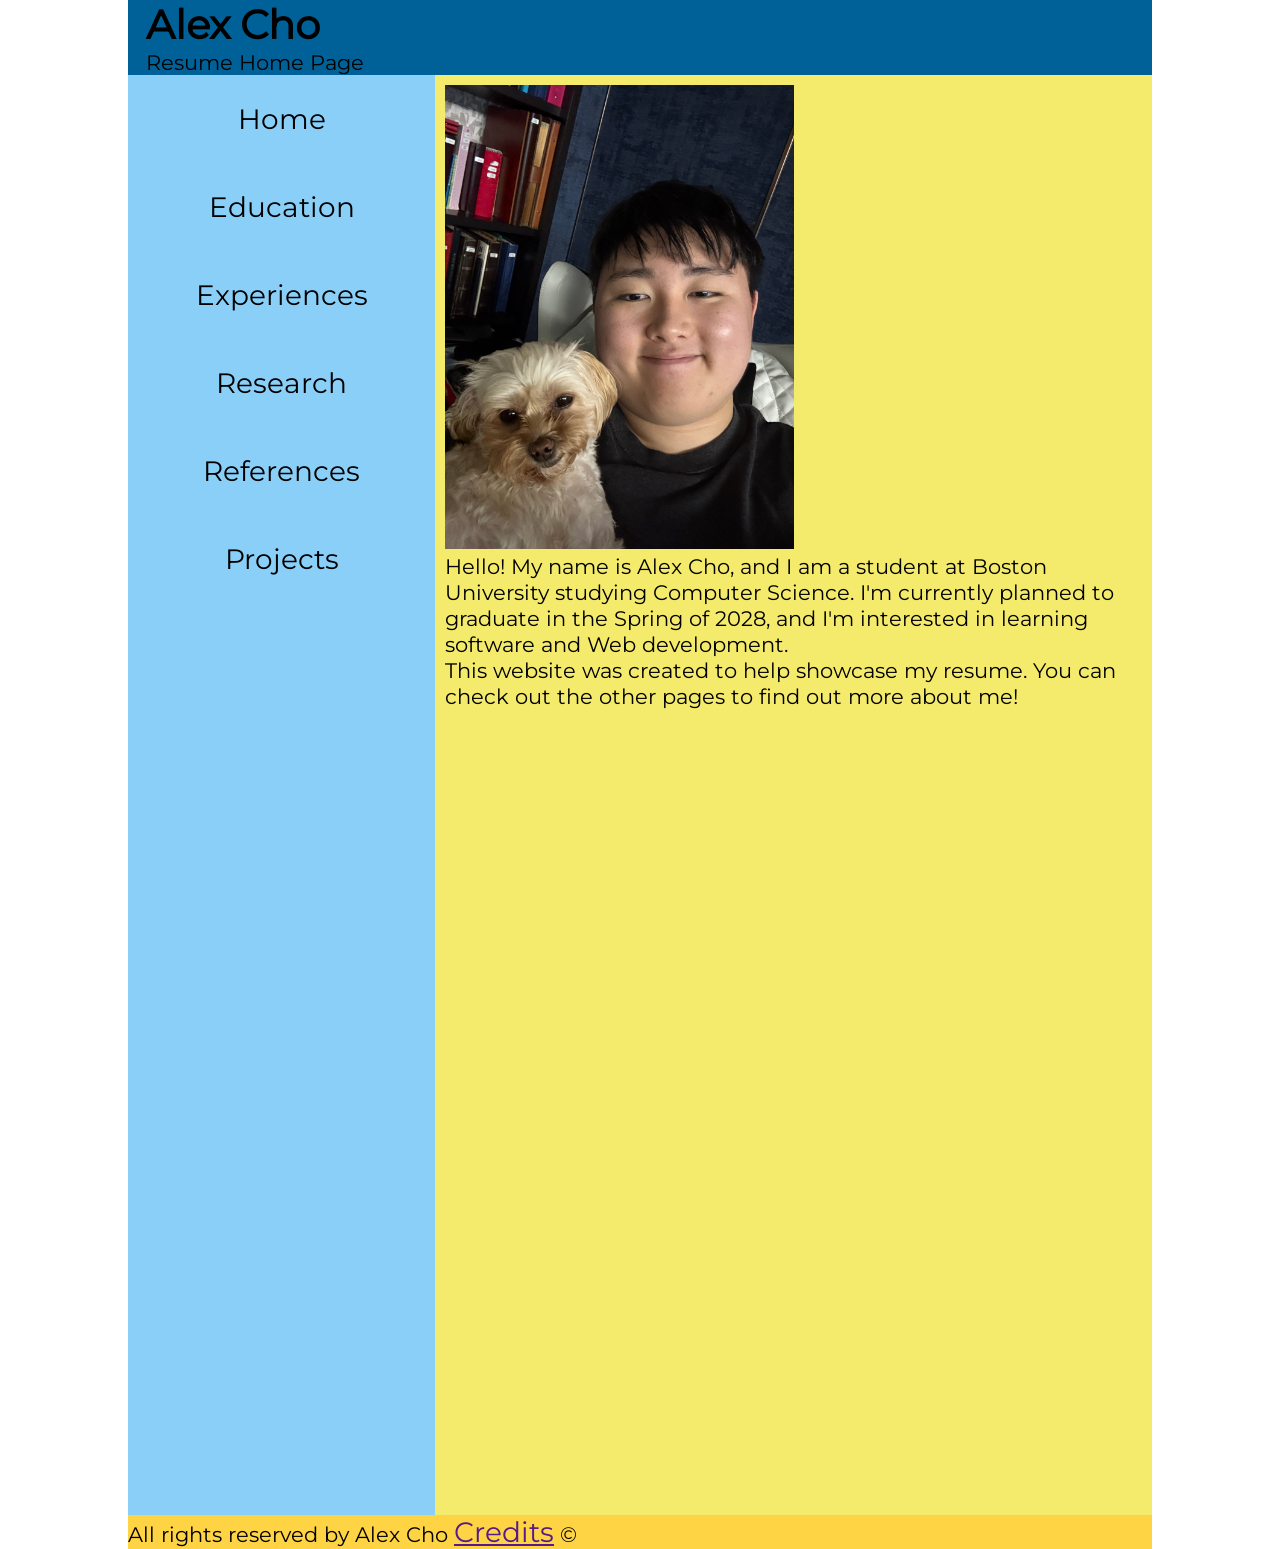
<file: index.html>
<!DOCTYPE html>
<html lang="en">
    <head>
        <meta charset="UTF-8">
        <link rel="stylesheet" type="text/css" href="css/styles.css">
        <Title>Homepage | Alex Cho's Resume</Title>
    </head>
    <body>
        <div id="page-wrapper">
            <header>
                <h1>Alex Cho</h1>
                <p>Resume Home Page</p>
            </header>
            <div id="wrap">
                <nav>
                    <ul>
                        <li><a href="index.html">Home</a></li>
                        <li><a href="education.html">Education</a></li>
                        <li><a href="experiences.html">Experiences</a></li>
                        <li><a href="research.html">Research</a></li>
                        <li><a href="references.html">References</a></li>
                        <li><a href="projects.html">Projects</a></li>
                    </ul>
                </nav>
                <main>
                    <img src="src/alex_cho_photo.jpeg" alt="Alex Cho">
                    <p>
                        Hello! My name is Alex Cho, and I am a student at Boston University studying Computer Science.
                        I'm currently planned to graduate in the Spring of 2028, and I'm interested in learning software and Web
                        development.
                        <br>
                        This website was created to help showcase my resume. You can check out the other pages to find out more about me!

                    </p>
                </main>
            </div>
            <footer>
                <p>All rights reserved by Alex Cho <a href="">Credits</a> &#169;</p>
            </footer>
        </div>
    </body>
</html>
</file>
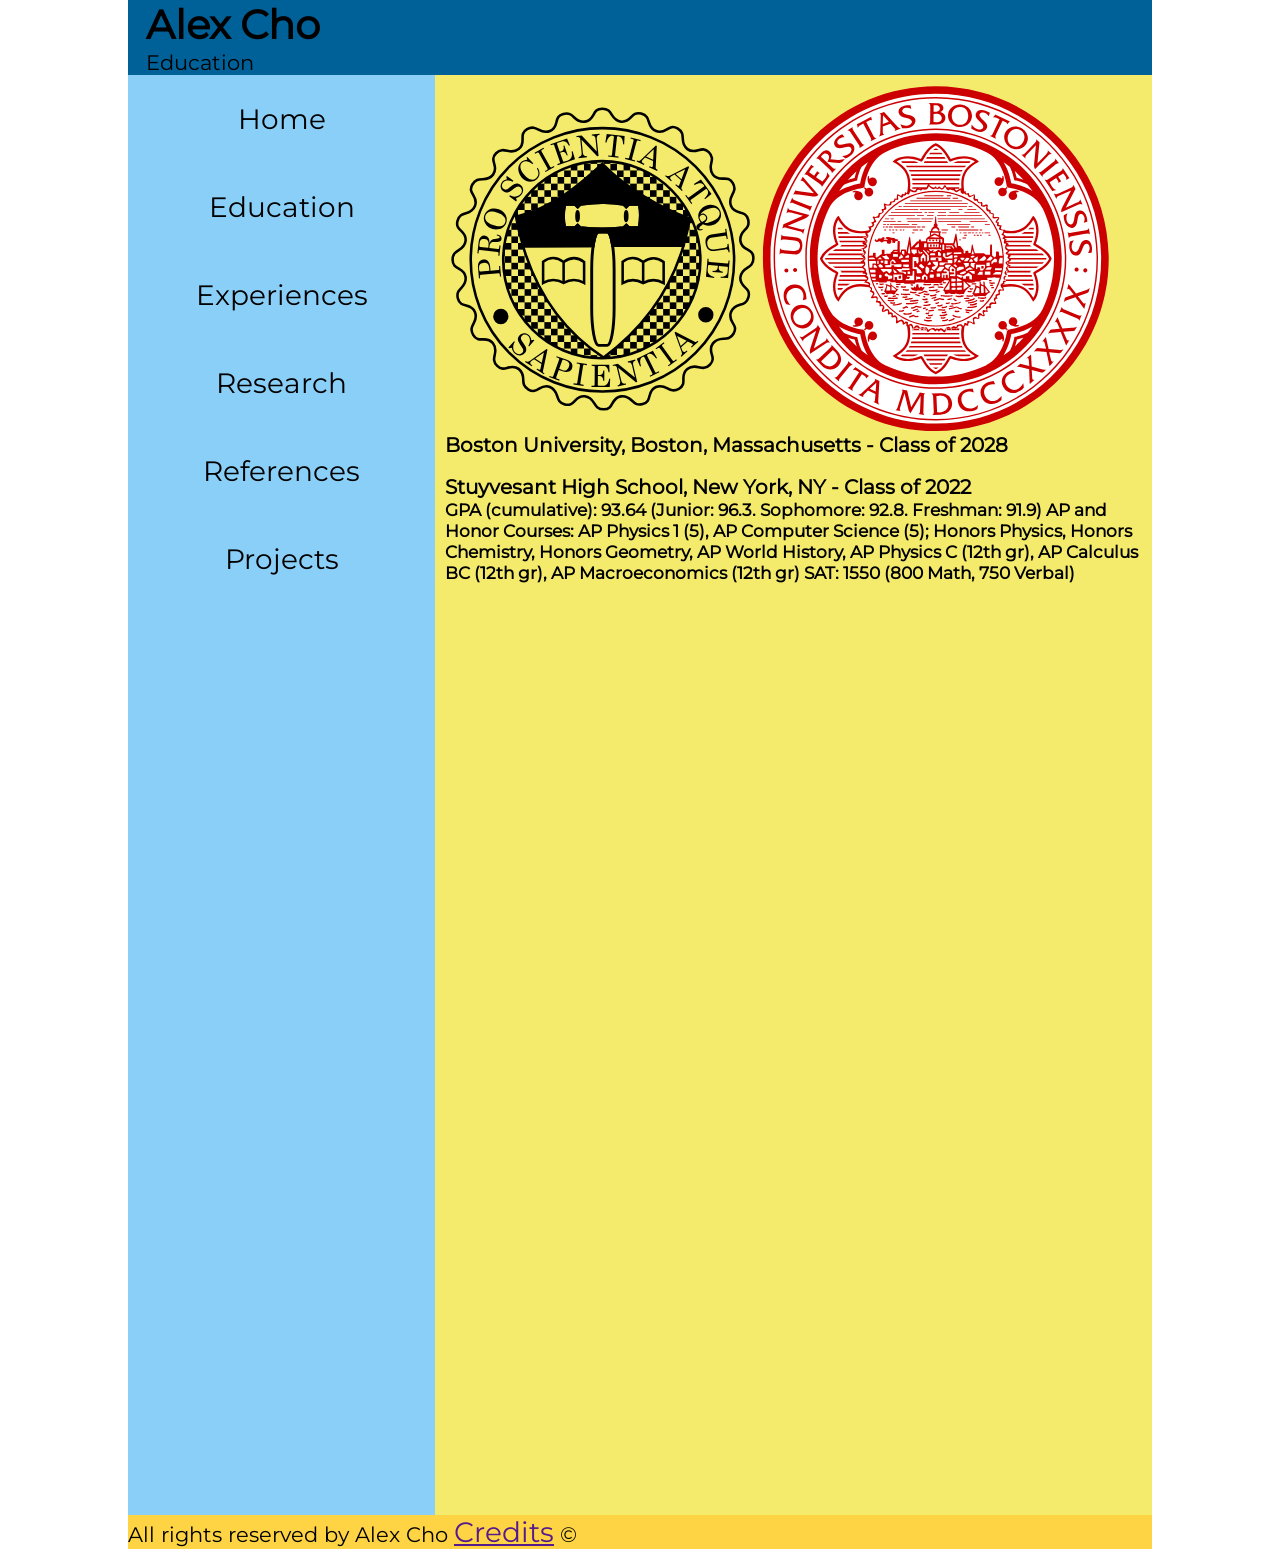
<file: education.html>
<!DOCTYPE html>
<html lang="en">
    <head>
        <meta charset="UTF-8">
        <link rel="stylesheet" type="text/css" href="css/styles.css">
        <Title>Education | Alex Cho's Resume</Title>
    </head>
    <body>
        <div id="page-wrapper">
            <header>
                    <h1>Alex Cho</h1>
                    <p>Education</p>
            </header>
            <div id="wrap">
                <nav>
                    <ul>
                        <li><a href="index.html">Home</a></li>
                        <li><a href="education.html">Education</a></li>
                        <li><a href="experiences.html">Experiences</a></li>
                        <li><a href="research.html">Research</a></li>
                        <li><a href="references.html">References</a></li>
                        <li><a href="projects.html">Projects</a></li>
                    </ul>
                </nav>
                <main>
                    <div id="img-wrapper">
                        <img src="src/stuyvesant.svg" alt="Stuyvesant High School Logo">
                        <img src="src/Boston_University_seal.svg" alt="Boston University Logo">
                    </div>
                    <h4>Boston University, Boston, Massachusetts - Class of 2028</h4>
                    <br>
                    <h4>Stuyvesant High School, New York, NY - Class of 2022</h4>
                    <h5>GPA (cumulative): 93.64 (Junior: 96.3. Sophomore: 92.8. Freshman: 91.9)
                        AP and Honor Courses: AP Physics 1 (5), AP Computer Science (5); Honors Physics, Honors Chemistry, Honors Geometry, AP World History, AP Physics C (12th gr), AP Calculus BC (12th gr), AP Macroeconomics (12th gr)
                        SAT: 1550  (800 Math, 750 Verbal)</h5>
                </main>
            </div>
            <footer>
                <p>All rights reserved by Alex Cho <a href="">Credits</a> &#169;</p>
            </footer>
        </div>
    </body>
</html>
</file>
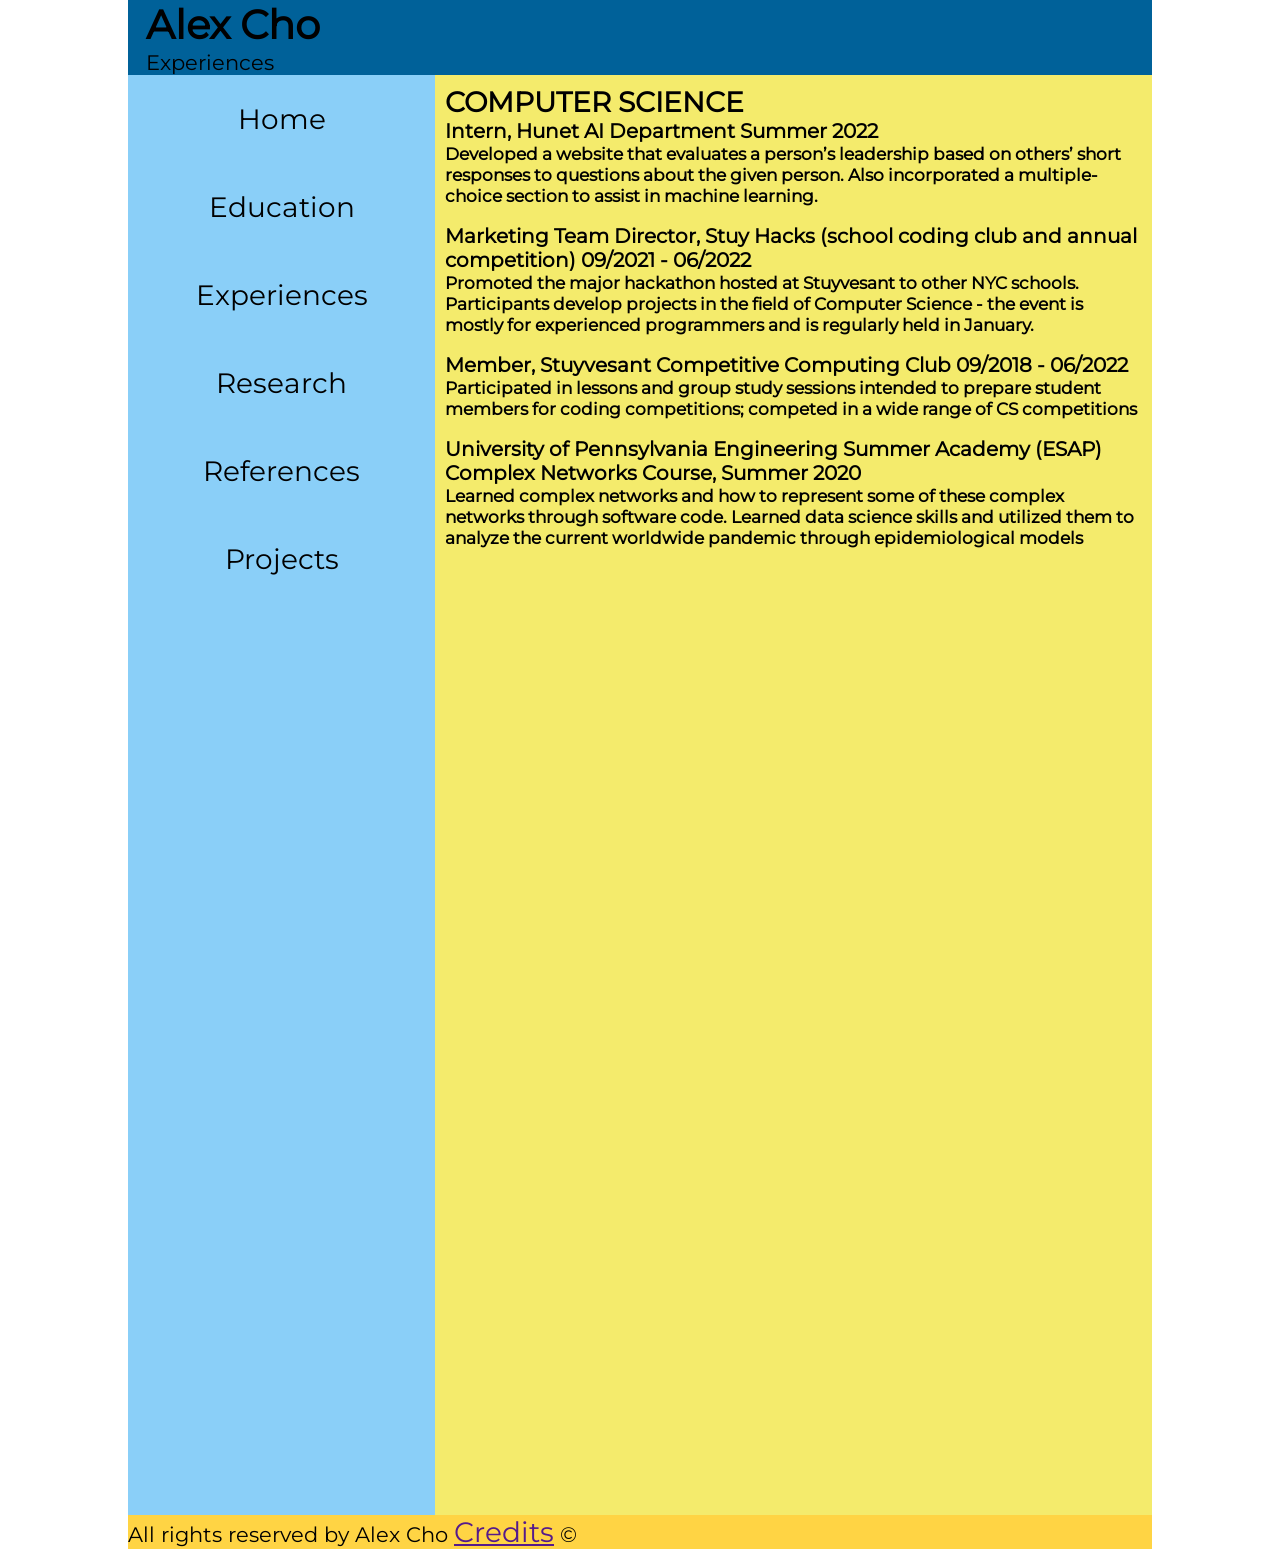
<file: experiences.html>
<!DOCTYPE html>
<html lang="en">
    <head>
        <meta charset="UTF-8">
        <link rel="stylesheet" type="text/css" href="css/styles.css">
        <Title>Experiences | Alex Cho's Resume</Title>
    </head>
    <body>
        <div id="page-wrapper">
            <header>
                <h1>Alex Cho</h1>
                <p>Experiences</p>
            </header>
            <div id="wrap">
                <nav>
                    <ul>
                        <li><a href="index.html">Home</a></li>
                        <li><a href="education.html">Education</a></li>
                        <li><a href="experiences.html">Experiences</a></li>
                        <li><a href="research.html">Research</a></li>
                        <li><a href="references.html">References</a></li>
                        <li><a href="projects.html">Projects</a></li>
                    </ul>
                </nav>
                <main>
                    <h3>COMPUTER SCIENCE</h3>
                    <h4>
                        Intern, Hunet AI Department Summer 2022
                    </h4>
                    <h5>
                        Developed a website that evaluates a person’s leadership based on others’ short responses to questions about the given person. Also incorporated a multiple-choice section to assist in machine learning.
                    </h5>
                    <br>
                    <h4>
                        Marketing Team Director, Stuy Hacks (school coding club and annual competition) 09/2021 - 06/2022
                    </h4>
                    <h5>
                        Promoted the major hackathon hosted at Stuyvesant to other NYC schools. Participants develop projects in the field of Computer Science - the event is mostly for experienced programmers and is regularly held in January.

                    </h5>
                    <br>
                    <h4>
                        Member, Stuyvesant Competitive Computing Club 09/2018 - 06/2022
                    </h4>
                    <h5>
                        Participated in lessons and group study sessions intended to prepare student members for coding competitions; competed in a wide range of CS competitions
                    </h5>
                    <br>
                    <h4>
                        University of Pennsylvania Engineering Summer Academy (ESAP) Complex Networks Course, Summer 2020
                    </h4>
                    <h5>
                        Learned complex networks and how to represent some of these complex networks through software code. Learned data science skills and utilized them to analyze the current worldwide pandemic through epidemiological models
                    </h5>

                </main>
            </div>
            <footer>
                <p>All rights reserved by Alex Cho <a href="">Credits</a> &#169;</p>
            </footer>
        </div>
    </body>
</html>
</file>
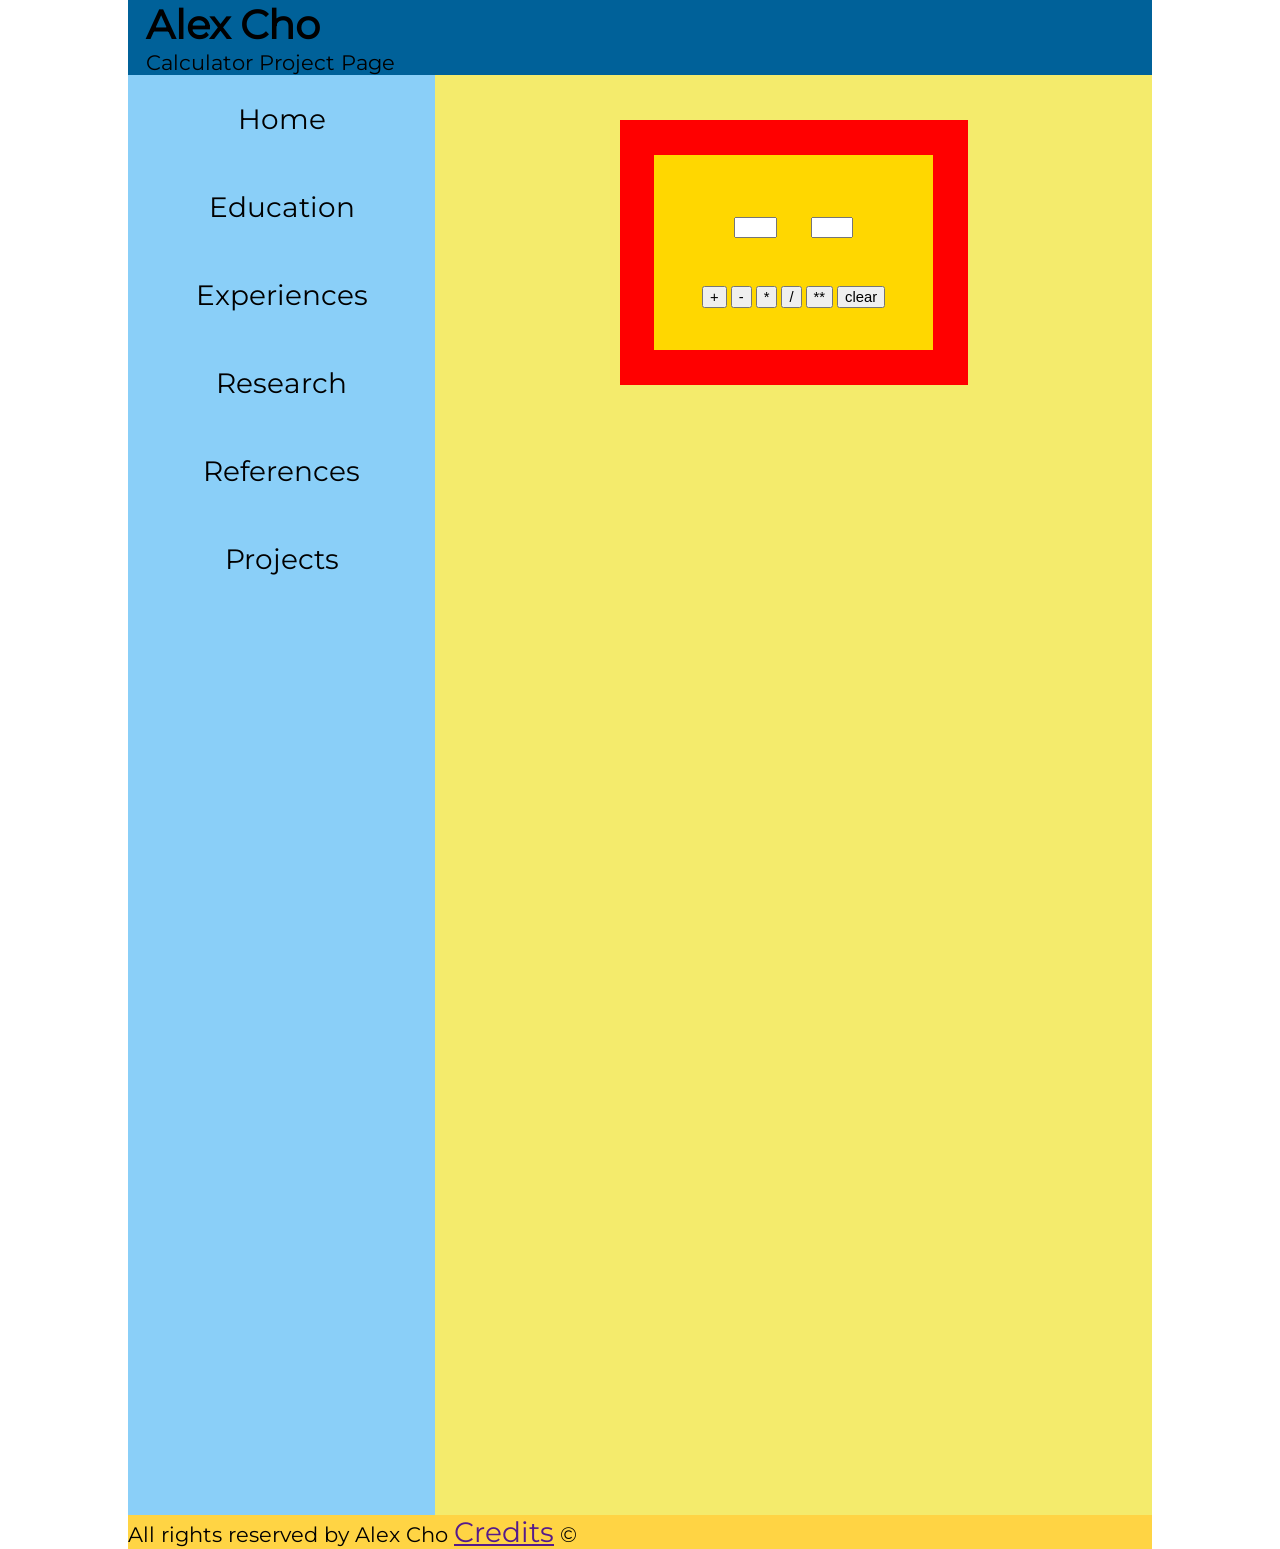
<file: projects.html>
<!DOCTYPE html>
<html lang="en">
    <head>
        <meta charset="UTF-8">
        <link rel="stylesheet" type="text/css" href="css/styles.css">
        <Title>Projects | Alex Cho's Resume</Title>
    </head>
    <body>
        <div id="page-wrapper">
            <header>
                <h1>Alex Cho</h1>
                <p>Calculator Project Page</p>
            </header>
            <div id="wrap">
                <nav>
                    <ul>
                        <li><a href="index.html">Home</a></li>
                        <li><a href="education.html">Education</a></li>
                        <li><a href="experiences.html">Experiences</a></li>
                        <li><a href="research.html">Research</a></li>
                        <li><a href="references.html">References</a></li>
                        <li><a href="projects.html">Projects</a></li>
                    </ul>
                </nav>
                <main>
                    <div id = "helmet-wrapper">
                        <div id = "calc-wrapper">
                            <div id="input-wrapper">
                                <label for="first-input"></label><input id="first-input"/>
                                <label for="second-input"></label><input id="second-input"/>
                            </div>
                            <div id="buttons-wrapper">
                                <button onclick="addition()">+</button>
                                <button onclick="subtraction()">-</button>
                                <button onclick="multiplication()">*</button>
                                <button onclick="division()">/</button>
                                <button onclick="power()">**</button>
                                <button onclick="clearInput()">clear</button>

                            </div>
                        </div>
                    </div>
                    <div id="aligner">
                        <p id="output"></p>
                    </div>
                </main>
            </div>
            <footer>
                <p>All rights reserved by Alex Cho <a href="">Credits</a> &#169;</p>
            </footer>
        </div>
        <script src="project.js"></script>
    </body>
</html>
</file>
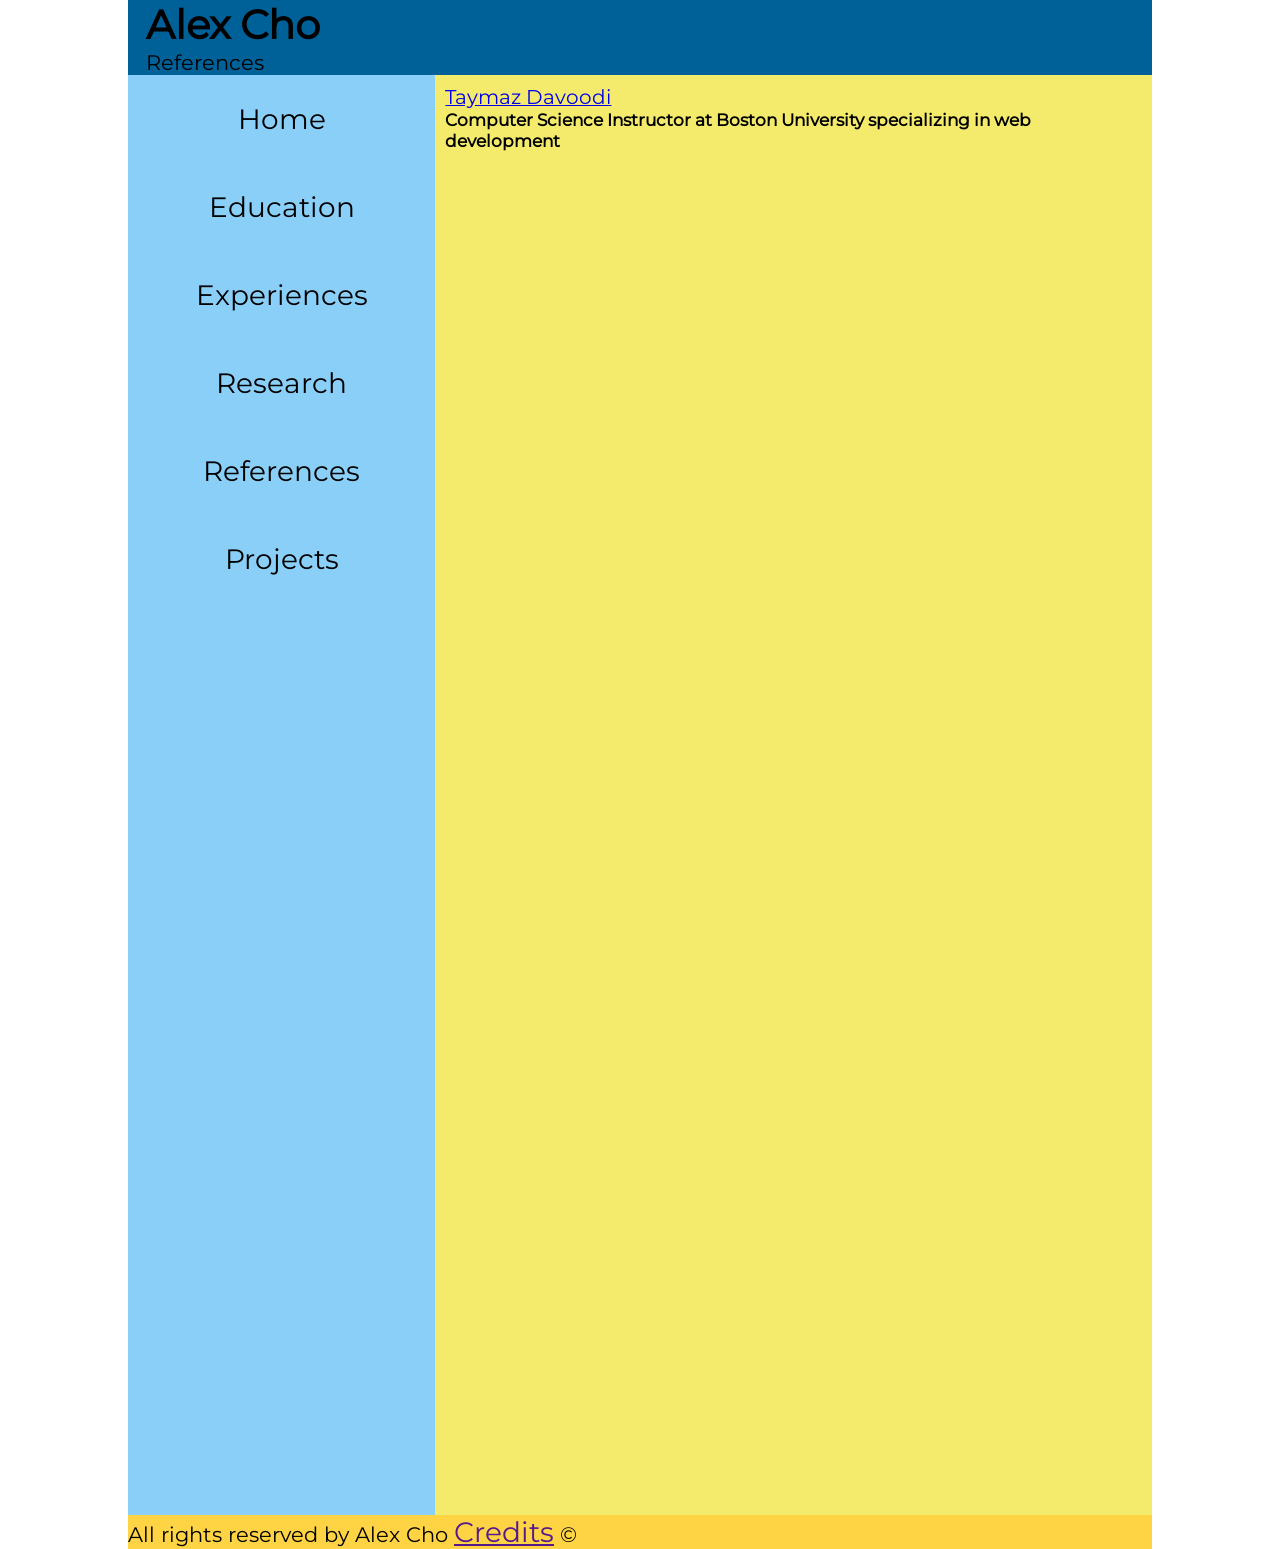
<file: references.html>
<!DOCTYPE html>
<html lang="en">
    <head>
        <meta charset="UTF-8">
        <link rel="stylesheet" type="text/css" href="css/styles.css">
        <Title>References | Alex Cho's Resume</Title>
    </head>
    <body>
        <div id="page-wrapper">
            <header>
                <h1>Alex Cho</h1>
                <p>References</p>
            </header>
            <div id="wrap">
                <nav>
                    <ul>
                        <li><a href="index.html">Home</a></li>
                        <li><a href="education.html">Education</a></li>
                        <li><a href="experiences.html">Experiences</a></li>
                        <li><a href="research.html">Research</a></li>
                        <li><a href="references.html">References</a></li>
                        <li><a href="projects.html">Projects</a></li>
                    </ul>
                </nav>
                <main>
                    <a id="in-h4" href="https://www.bu.edu/cs/profiles/taymaz-davoodi/">Taymaz Davoodi</a>
                    <h5>Computer Science Instructor at Boston University specializing in web development</h5>
                </main>
            </div>
            <footer>
                <p>All rights reserved by Alex Cho <a href="">Credits</a> &#169;</p>
            </footer>
        </div>
    </body>
</html>
</file>
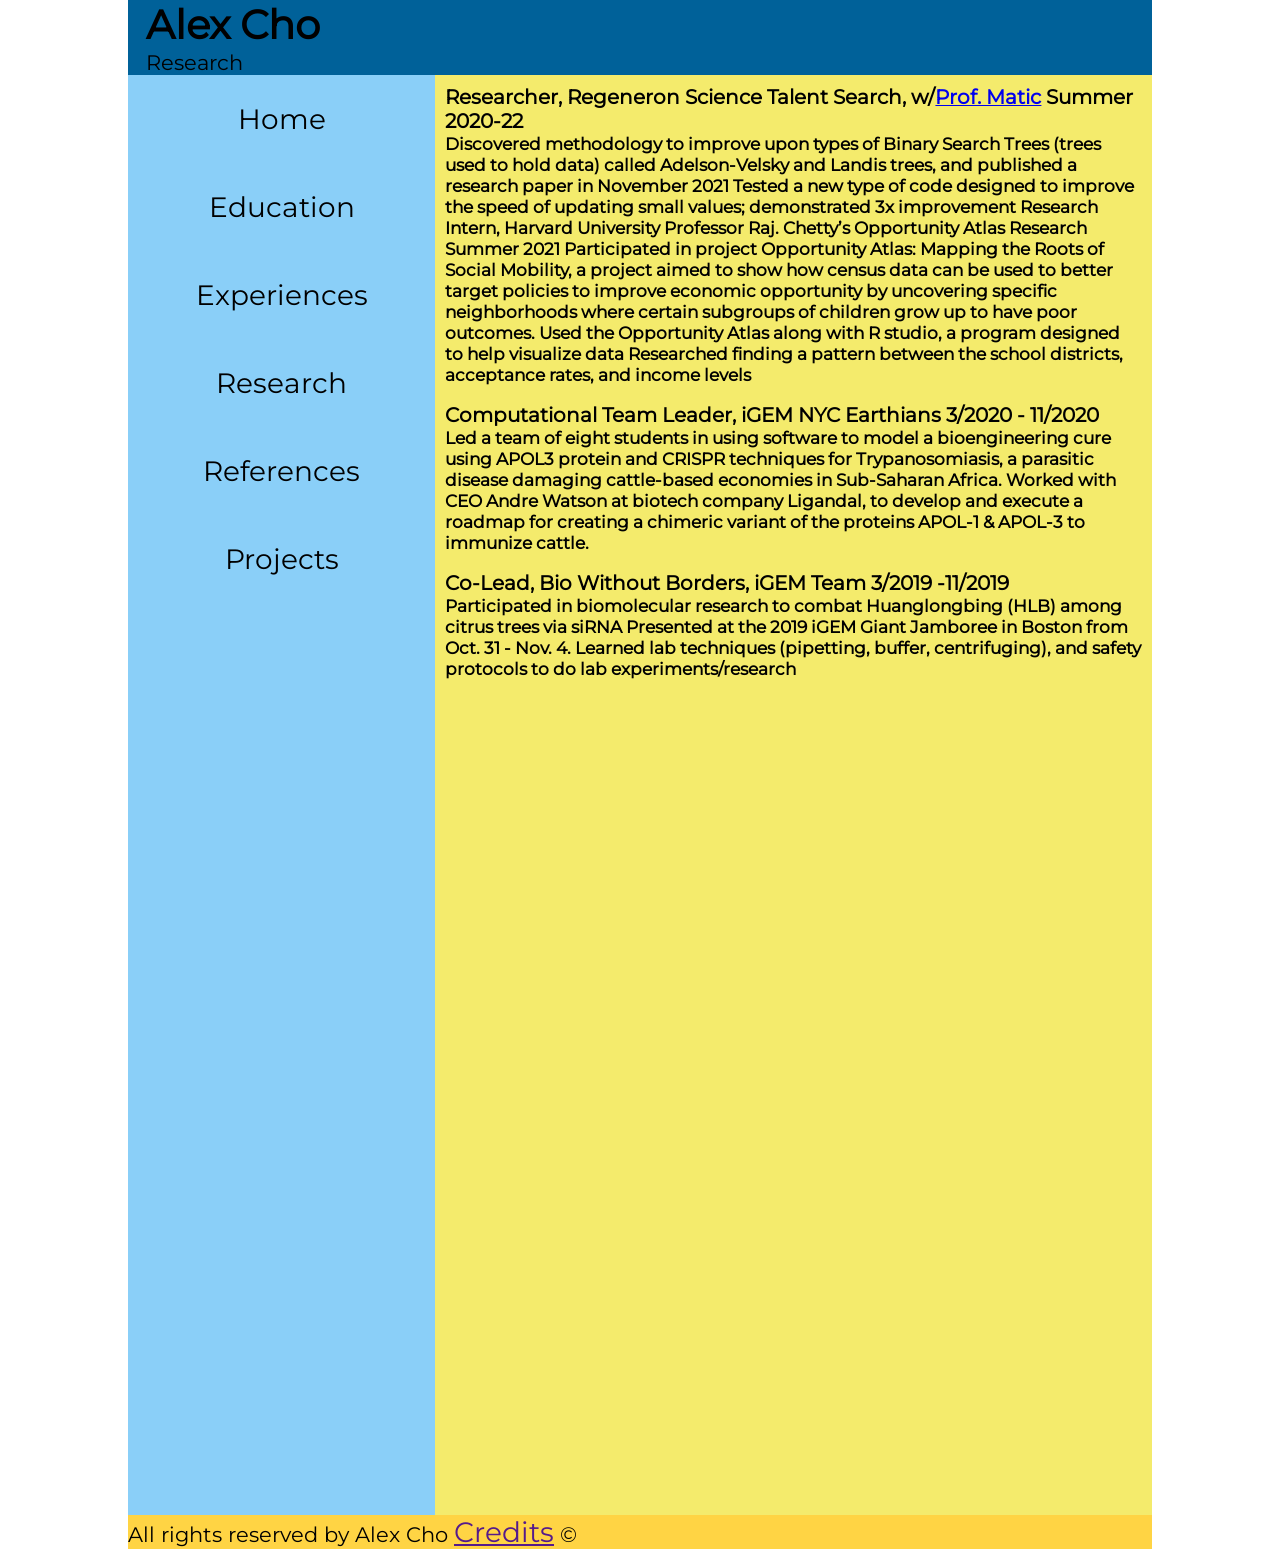
<file: research.html>
<!DOCTYPE html>
<html lang="en">
    <head>
        <meta charset="UTF-8">
        <link rel="stylesheet" type="text/css" href="css/styles.css">
        <Title>Research | Alex Cho's Resume</Title>
    </head>
    <body>
        <div id="page-wrapper">
            <header>
                <h1>Alex Cho</h1>
                <p>Research</p>
            </header>
            <div id="wrap">
                <nav>
                    <ul>
                        <li><a href="index.html">Home</a></li>
                        <li><a href="education.html">Education</a></li>
                        <li><a href="experiences.html">Experiences</a></li>
                        <li><a href="research.html">Research</a></li>
                        <li><a href="references.html">References</a></li>
                        <li><a href="projects.html">Projects</a></li>
                    </ul>
                </nav>
                <main>
                    <h4>
                        Researcher, Regeneron Science Talent Search, w/<a id="in-h4" href="https://mfe.baruch.cuny.edu/maticivan">Prof. Matic</a>  Summer 2020-22
                    </h4>
                    <h5>
                        Discovered methodology to improve upon types of Binary Search Trees (trees used to hold data) called Adelson-Velsky and Landis trees, and published a research paper in November 2021
                        Tested a new type of code designed to improve the speed of updating small values; demonstrated 3x improvement
                        Research Intern, Harvard University Professor Raj. Chetty’s Opportunity Atlas Research	                 			       Summer 2021
                        Participated in project Opportunity Atlas: Mapping the Roots of Social Mobility, a project aimed to show how census data can be used to better target policies to improve economic opportunity by uncovering specific neighborhoods where certain subgroups of children grow up to have poor outcomes.
                        Used the Opportunity Atlas along with R studio, a program designed to help visualize data
                        Researched finding a pattern between the school districts, acceptance rates, and income levels
                    </h5>
                    <br>

                    <h4>
                        Computational Team Leader, iGEM NYC Earthians 3/2020 - 11/2020
                    </h4>
                    <h5>
                        Led a team of eight students in using software to model a bioengineering cure using APOL3 protein and CRISPR techniques for Trypanosomiasis, a parasitic disease damaging cattle-based economies in Sub-Saharan Africa.
                        Worked with CEO Andre Watson at biotech company Ligandal, to develop and execute a roadmap for creating a chimeric variant of the proteins APOL-1 & APOL-3 to immunize cattle.
                    </h5>
                    <br>
                    <h4>
                        Co-Lead, Bio Without Borders, iGEM Team 3/2019 -11/2019
                    </h4>
                    <h5>
                        Participated in biomolecular research to combat Huanglongbing (HLB) among citrus trees via siRNA
                        Presented at the 2019 iGEM Giant Jamboree in Boston from Oct. 31 - Nov. 4.
                        Learned lab techniques (pipetting, buffer, centrifuging), and safety protocols to do lab experiments/research
                    </h5>

                </main>
            </div>
            <footer>
                <p>All rights reserved by Alex Cho <a href="">Credits</a> &#169;</p>
            </footer>
        </div>
    </body>
</html>
</file>
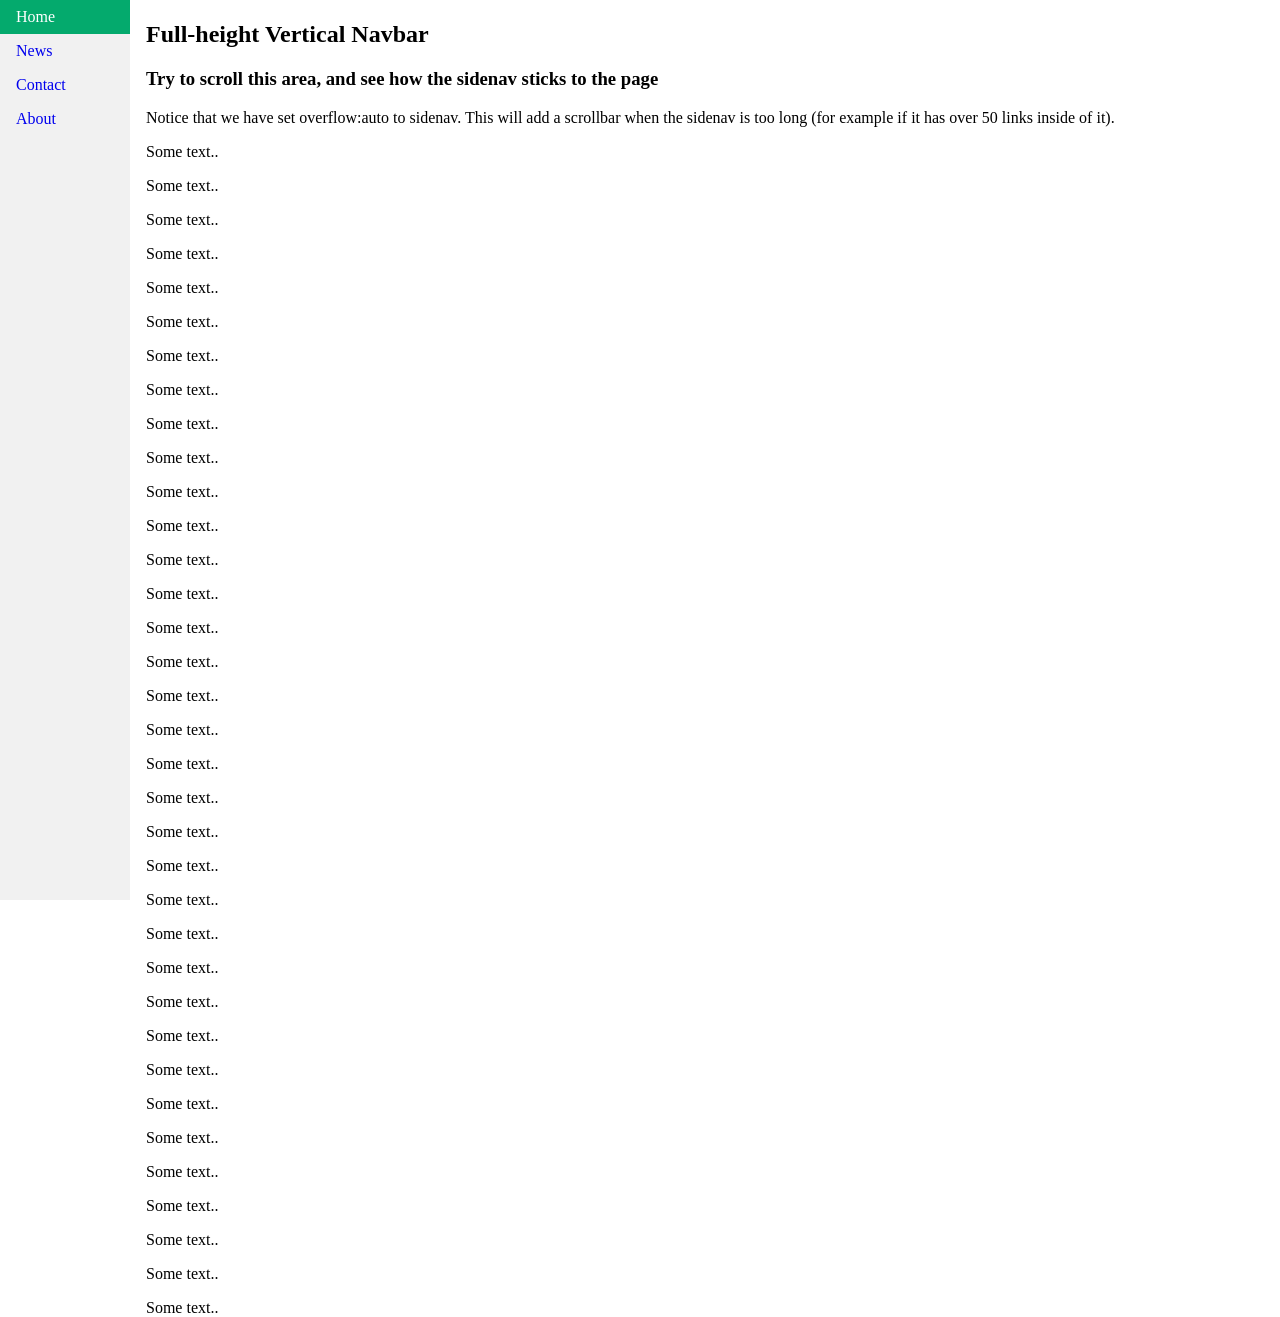
<file: test.html>
<!DOCTYPE html>
<html>
<head>
    <style>
        body {
            margin: 0;
        }

        ul {
            list-style-type: none;
            margin: 0;
            padding: 0;
            width: 130px;
            background-color: #f1f1f1;
            position: fixed;
            height: 100%;
            overflow: auto;
        }

        li a {
            display: block;
            padding: 8px 16px;
            text-decoration: none;
        }

        li a.active {
            background-color: #04AA6D;
            color: white;
        }

        li a:hover:not(.active) {
            background-color: #555555;
            color: white;
        }
    </style>
</head>
<body>

<ul>
    <li><a class="active" href="#home">Home</a></li>
    <li><a href="#news">News</a></li>
    <li><a href="#contact">Contact</a></li>
    <li><a href="#about">About</a></li>
</ul>

<div style="margin-left:130px;padding:1px 16px;height:1000px;">
    <h2>Full-height Vertical Navbar</h2>
    <h3>Try to scroll this area, and see how the sidenav sticks to the page</h3>
    <p>Notice that we have set overflow:auto to sidenav. This will add a scrollbar when the sidenav is too long (for example if it has over 50 links inside of it).</p>
    <p>Some text..</p>
    <p>Some text..</p>
    <p>Some text..</p>
    <p>Some text..</p>
    <p>Some text..</p>
    <p>Some text..</p>
    <p>Some text..</p>
    <p>Some text..</p>
    <p>Some text..</p>
    <p>Some text..</p>
    <p>Some text..</p>
    <p>Some text..</p>
    <p>Some text..</p>
    <p>Some text..</p>
    <p>Some text..</p>
    <p>Some text..</p>
    <p>Some text..</p>
    <p>Some text..</p>
    <p>Some text..</p>
    <p>Some text..</p>
    <p>Some text..</p>
    <p>Some text..</p>
    <p>Some text..</p>
    <p>Some text..</p>
    <p>Some text..</p>
    <p>Some text..</p>
    <p>Some text..</p>
    <p>Some text..</p>
    <p>Some text..</p>
    <p>Some text..</p>
    <p>Some text..</p>
    <p>Some text..</p>
    <p>Some text..</p>
    <p>Some text..</p>
    <p>Some text..</p>
</div>

</body>
</html>
</file>
<file: css/styles.css>
*{
    margin:0;
    box-sizing:border-box; /* fix padding collapsing issues*/
}

#page-wrapper{
    width:80%; /* add margin on the sides of the page*/
    margin:auto; /*Squeeze Page, centering it*/
}


/*fonts*/

@font-face {
    font-family: montserrat; /* set name of font */
    src: url(../src/Montserrat-Regular.ttf); /* location of the font file */
}
h1,h3,h4,h5,p,a{font-family:montserrat, monospace;}
h1{font-size:calc(2px + 3vw);}
h3{font-size:calc(2px + 2vw);}
h4{font-size:calc(2px + 1.4vw);}
h5{font-size:calc(2px + 1.2vw);}
p{font-size:calc(2px + 1.5vw);}
a{font-size:calc(2px + 2vw);}
#in-h4{font-size:calc(2px + 1.4vw);}
button{font-size:calc(2px + 1vw);}


header{
    background-color: #006199;
    padding-left:2vh;
}

div #wrap{
    display: flex;
    flex-direction: row; /*Determines direction of wrapping, meaning that elements will wrap next to each other with row*/
    width:100%;
    height:160vh; /* sets height of entire div to the full page*/
}



nav{
    background-color:#8ACFF8;
    width:30%;
}

nav ul{
    padding-left:0; /* removes left padding that is in every ul by default*/
    list-style:none; /* removes bullets from list*/
    display:flex; /* allow elements to be justified in nav li*/
    flex-direction: column;

}

nav li{
    max-height: 100%;
    text-align:center; /* aligns nav bar text to center*/
    margin: 3vh; /* spread out li tags */
}


nav a{
    text-decoration:none; /* removes the underline from elements*/
    color: black;
}

main{
    width:70%;
    background-color:#F4EB6C;
    padding:1%;
}



main img{
    max-width:50%;
    display:inline;
}

#img-wrapper{
    display:flex;
    flex-direction: row;
    max-width:100%;
    text-align:center;
}

#img-wrapper img{
    max-width:50%;
}

footer{
    background-color:#FFD444;
    position:static;
}


div #helmet-wrapper{
    background-color:red;
    padding:5% 5%;
    margin:5% 25%;
    max-width:100%;
    max-height: 100%;
}

div #calc-wrapper{
    text-align:center;
    background-color:gold;
    padding: 5% 2% 15% 2%;
}

div #input-wrapper{
    margin:10%;
}

input {
    margin:10% 7%;
    width:20%;
}

div #buttons-wrapper{
}



p #output{

}

#aligner{
    text-align:center;
}

@media screen and (max-width: 750px){
    #page-wrapper{

    }

    div #wrap{
        flex-direction: column;
    }
    nav{
        width: 100%;
    }
    nav ul{
        flex-direction: row;
        justify-content: center;
    }

    nav a{
    }

    main{
        width:100%;
        height:100%;
    }


    main h3{
        margin: 10%;
    }
    main p{
        margin: 10%;
    }
    main img{
        margin: 10%;
    }

    main h6{
        margin: 10%;
    }

    /* All except exists, but barely used */

    nav li{
        margin:1%;
    }
    header{
        text-align:center;
    }

    #img-wrapper img{
        max-width:30%;
    }

}
</file>
